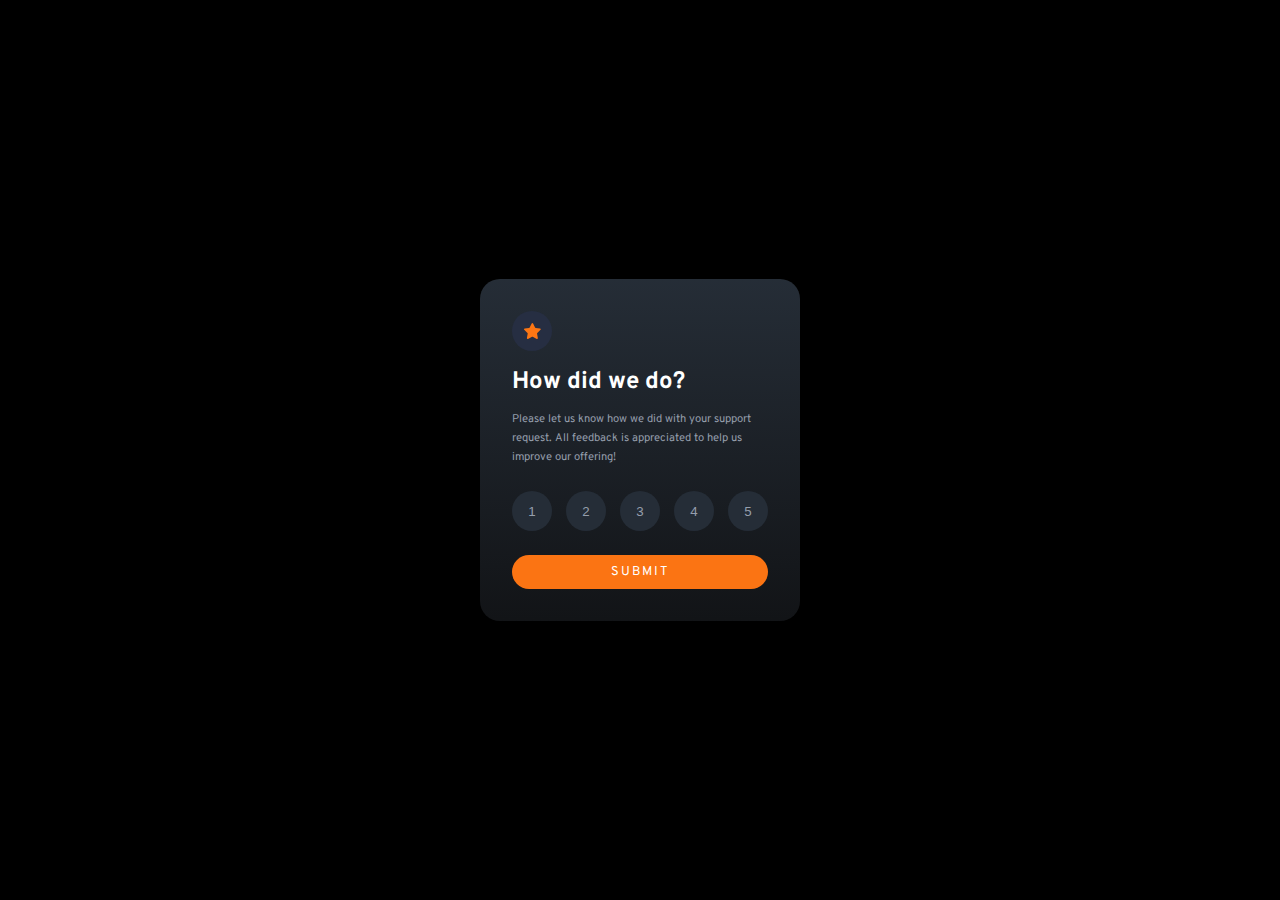
<file: index.html>
<!DOCTYPE html>
<html lang="en">
<head>
  <meta charset="UTF-8">
  <meta name="viewport" content="width=device-width, initial-scale=1.0"> <!-- displays site properly based on user's device -->

  <link rel="icon" type="image/png" sizes="32x32" href="./images/favicon-32x32.png">
  
  <link rel="stylesheet" href="./css/util.css">
  <link rel="stylesheet" href="./css/style.css">

  <script src="./index.js" defer></script>

  <title>Frontend Mentor | Interactive rating component</title>

  <!-- Feel free to remove these styles or customise in your own stylesheet 👍 -->

</head>
<body class="flex_center">

  <!-- Rating state start -->

  <main class="card_container | card_container_styling">

    <div class="flex_center | image_container">
      <img src="./images/icon-star.svg" alt="a little yellow star">
    </div>

    <section class="text_container">

      <h1 class="main_heading">How did we do?</h1>

      <p class="description">Please let us know how we did with your support request. All feedback is appreciated to help us improve our offering!</p>

    </section>

    <section class="btns_container">
      <div class="rating_btn_container">
        <button class="btn rating_btn">1</button>
        <button class="btn rating_btn">2</button>
        <button class="btn rating_btn">3</button>
        <button class="btn rating_btn">4</button>
        <button class="btn rating_btn">5</button>
      </div>
      <a href="./thankyou.html" class="btn flex_center | submit_btn">Submit</a>
    </section>
  </main>
  

  

  
  <!-- Rating state end -->

  <!-- Thank you state start -->

  <!-- 

  Thank you!

  We appreciate you taking the time to give a rating. If you ever need more support, 
  don’t hesitate to get in touch! -->

  <!-- Thank you state end -->

  
  <!-- <div class="attribution">
    Challenge by <a href="https://www.frontendmentor.io?ref=challenge" target="_blank">Frontend Mentor</a>. 
    Coded by <a href="#">Your Name Here</a>. -->
  <!-- </div> -->
</body>
</html>
</file>
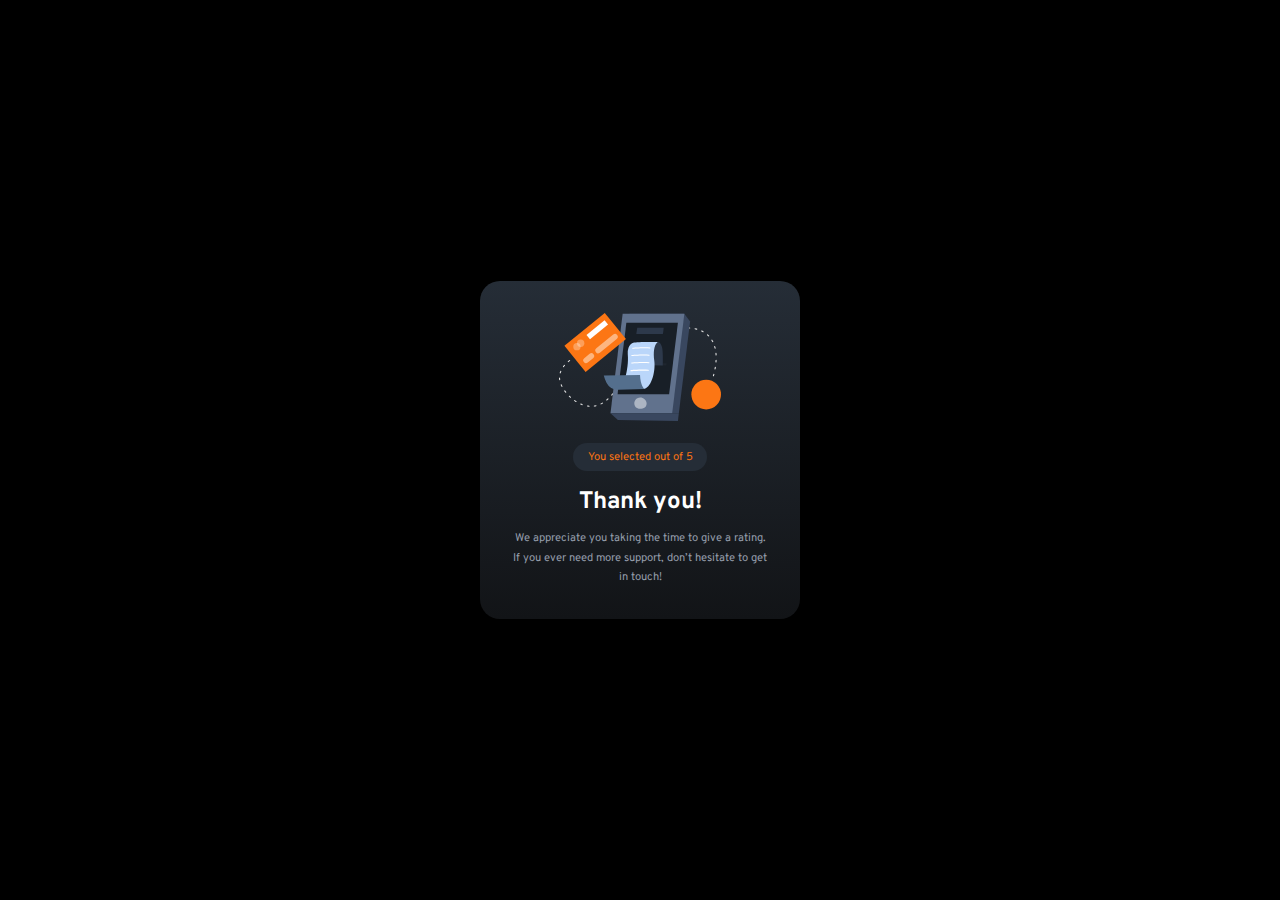
<file: thankyou.html>
<!DOCTYPE html>
<html lang="en">
<head>
    <meta charset="UTF-8">
    <meta http-equiv="X-UA-Compatible" content="IE=edge">
    <meta name="viewport" content="width=device-width, initial-scale=1.0">

    <link rel="stylesheet" href="./css/util.css">
    <link rel="stylesheet" href="./css/style.css">
    <link rel="stylesheet" href="./css/thankyou.css">

    <script src="./thankyou.js" defer></script>
    <title>Document</title>
</head>
<body class="flex_center">
    <main class="text_center | card_container | card_container_styling">
        <div class="">
            <img src="./images/illustration-thank-you.svg" alt="mobile svg image">
        </div>
        <div class="rating_summary_container">
            <p class="rating_summary">
                You selected <span id="selected_rating">4</span> out of 5
            </p>
        </div>
        <div class="">
            <h1 class="main_heading">Thank you!
            </h1>
            <p class="description"> We appreciate you taking the time to give a rating. If you ever need more support, 
                don’t hesitate to get in touch!</p>
        </div>
    </main>
</body>
</html>
</file>
<file: css/util.css>
@import url('https://fonts.googleapis.com/css2?family=Overpass:ital,wght@0,300;0,400;1,300&display=swap');

*,
*::after,
*::before {
    box-sizing: border-box;
    margin: 0;
    padding: 0;
}

:root{

    --primary-background : hsl(25, 97%, 53%);

    --dark-background: rgb(0,0,0);

    --light-gray-300 : hsl(217, 12%, 63%);
    --light-gray-500 : hsl(216, 12%, 8%);

    --secondary-background-500 : hsl(213, 19%, 18%);
    --secondary-background-800 : hsl(216, 12%, 8%);

    --color-light : hsl(0, 0%, 100%);

    --ff-primary : 'Overpass', sans-serif;

    --fw-regular : 400;
    --fw-bold : 700;

    --transition-1 : 200ms ease-in-out;

}


html,
body{
    height: 100%;
}

body{
    color: var(--color-light);
    background-color: var(--dark-background);

    font-family: var(--ff-primary);
}

a {
    text-decoration: none;
    color: inherit;
}

.flex_center{
    display: flex;
    justify-content: center;
    align-items: center;
}

.text_center{
    text-align: center;
}

.btn{
    border: none;
    background: none;
    color: inherit;

    cursor: pointer;
}
</file>
<file: css/style.css>
.card_container{
    width: 20rem;
}

.card_container > * {
    margin: 1rem;
}

.card_container_styling {

    padding: 1em;

    background-image: linear-gradient(var( --secondary-background-500), var( --secondary-background-800));

    border-radius: 20px;
}

.image_container {
    height: 2.5rem;
    width: 2.5rem;
    border-radius: 50%;

    background-color: rgb(38, 46, 66);
}

.main_heading{

    font-size: 1.5rem;
    margin-bottom: .8rem;
    
}

.description{
    font-size: .7rem;
    line-height: 1.2rem;
    
    color: var(--light-gray-300);
}

.rating_btn_container{
    display: flex;
    justify-content: space-between;

    margin: 1.5rem 0;
}

.rating_btn {
    height: 2.5rem;
    width: 2.5rem;
    color: var(--light-gray-300);
    background-color: var(--secondary-background-500);
    border-radius: 50%;

    transition: background-color var(--transition-1),
                color var(--transition-1);
}

.rating_btn:hover {
    color: var(--color-light);
    background-color: var(--primary-background);
}


.rating_btn:focus {
    background-color: var(--light-gray-300);
    color: var(--color-light);
}


.submit_btn {
    width: 100%;
    background-color: var(--primary-background);

    padding: .7em 0;
    text-transform: uppercase;

    letter-spacing: 2px;
    border-radius: 100vh;
    font-size: .8rem;

    transition: background-color var(--transition-1), color var(--transition-1);
}

.submit_btn a {
    width: 100%;
}

.submit_btn:hover{
    background-color: var(--color-light);
    color: var(--primary-background);
}
</file>
<file: css/thankyou.css>
.rating_summary_container{
    width: fit-content;
    margin: auto;

    background-color: var(--secondary-background-500);
    color: var(--primary-background);

    padding: .6em 1.3em;
    font-size: .7rem;

    border-radius: 100vh;
}
</file>
